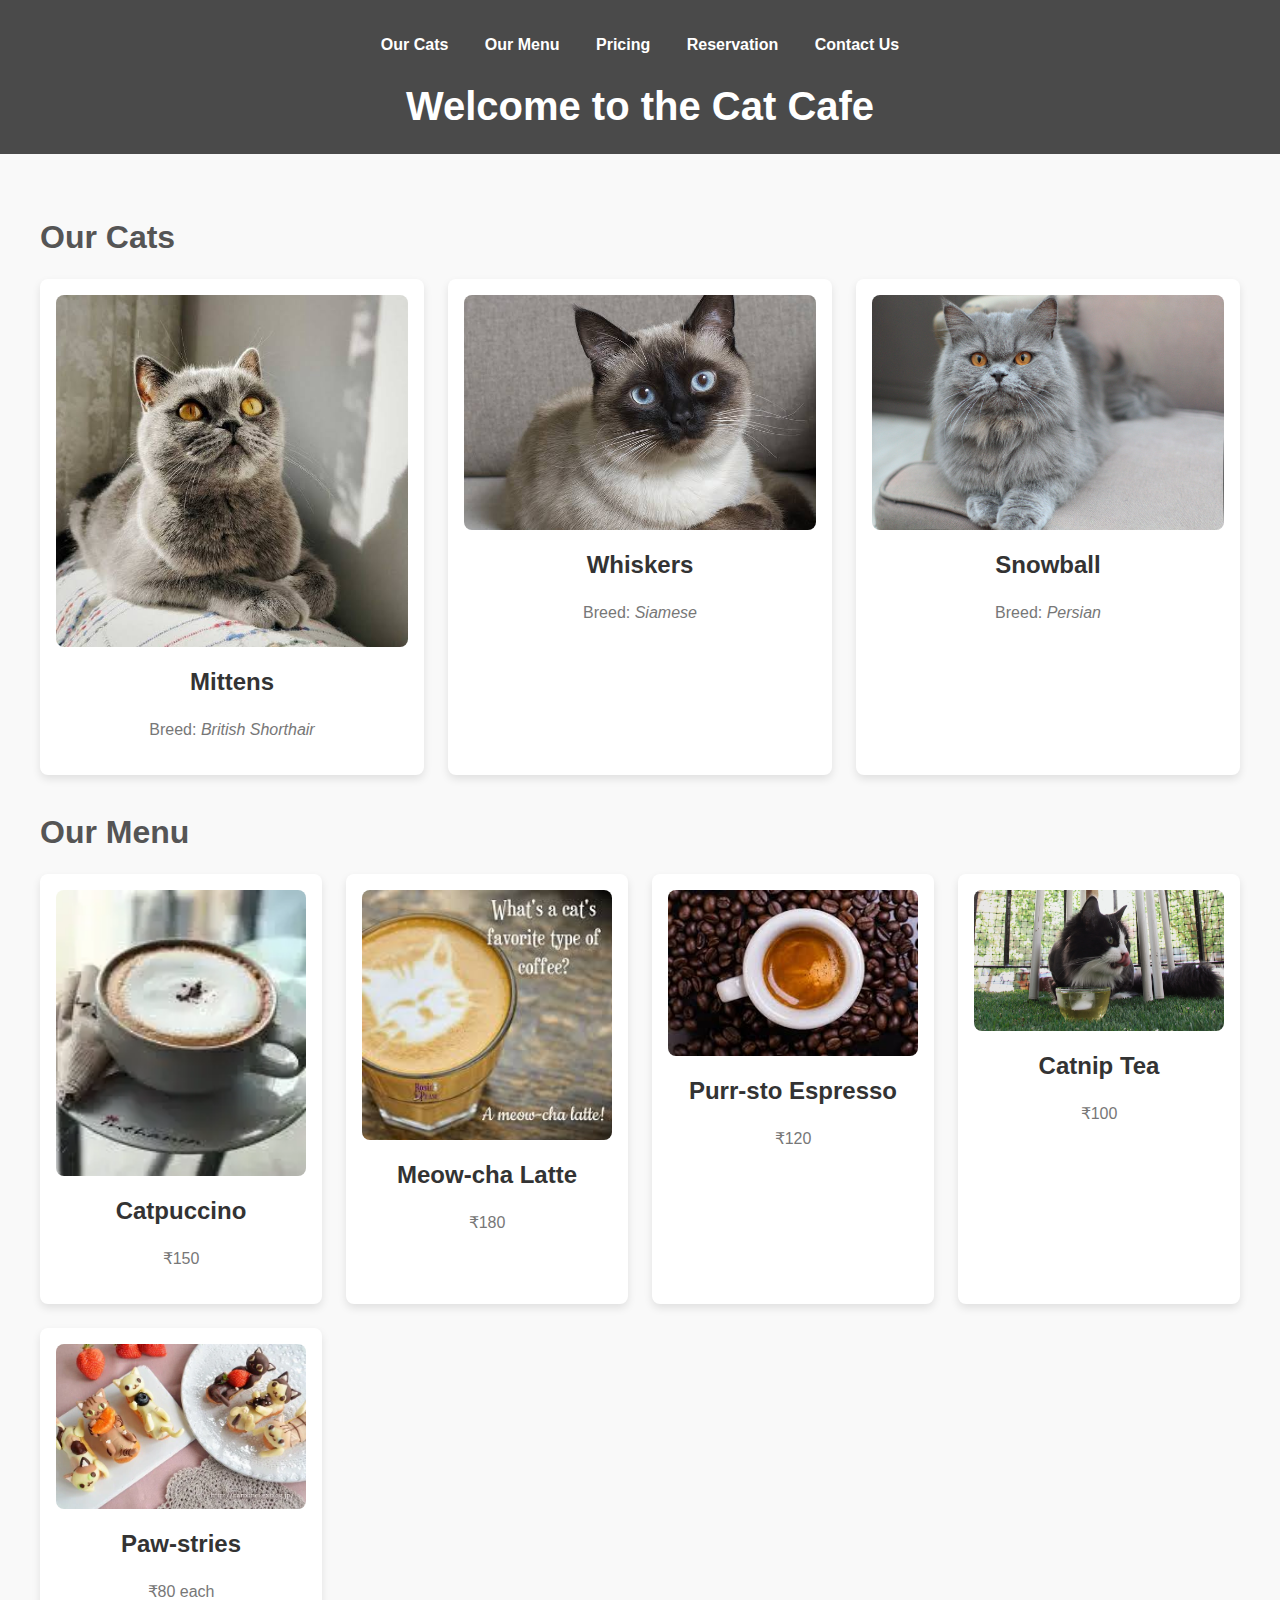
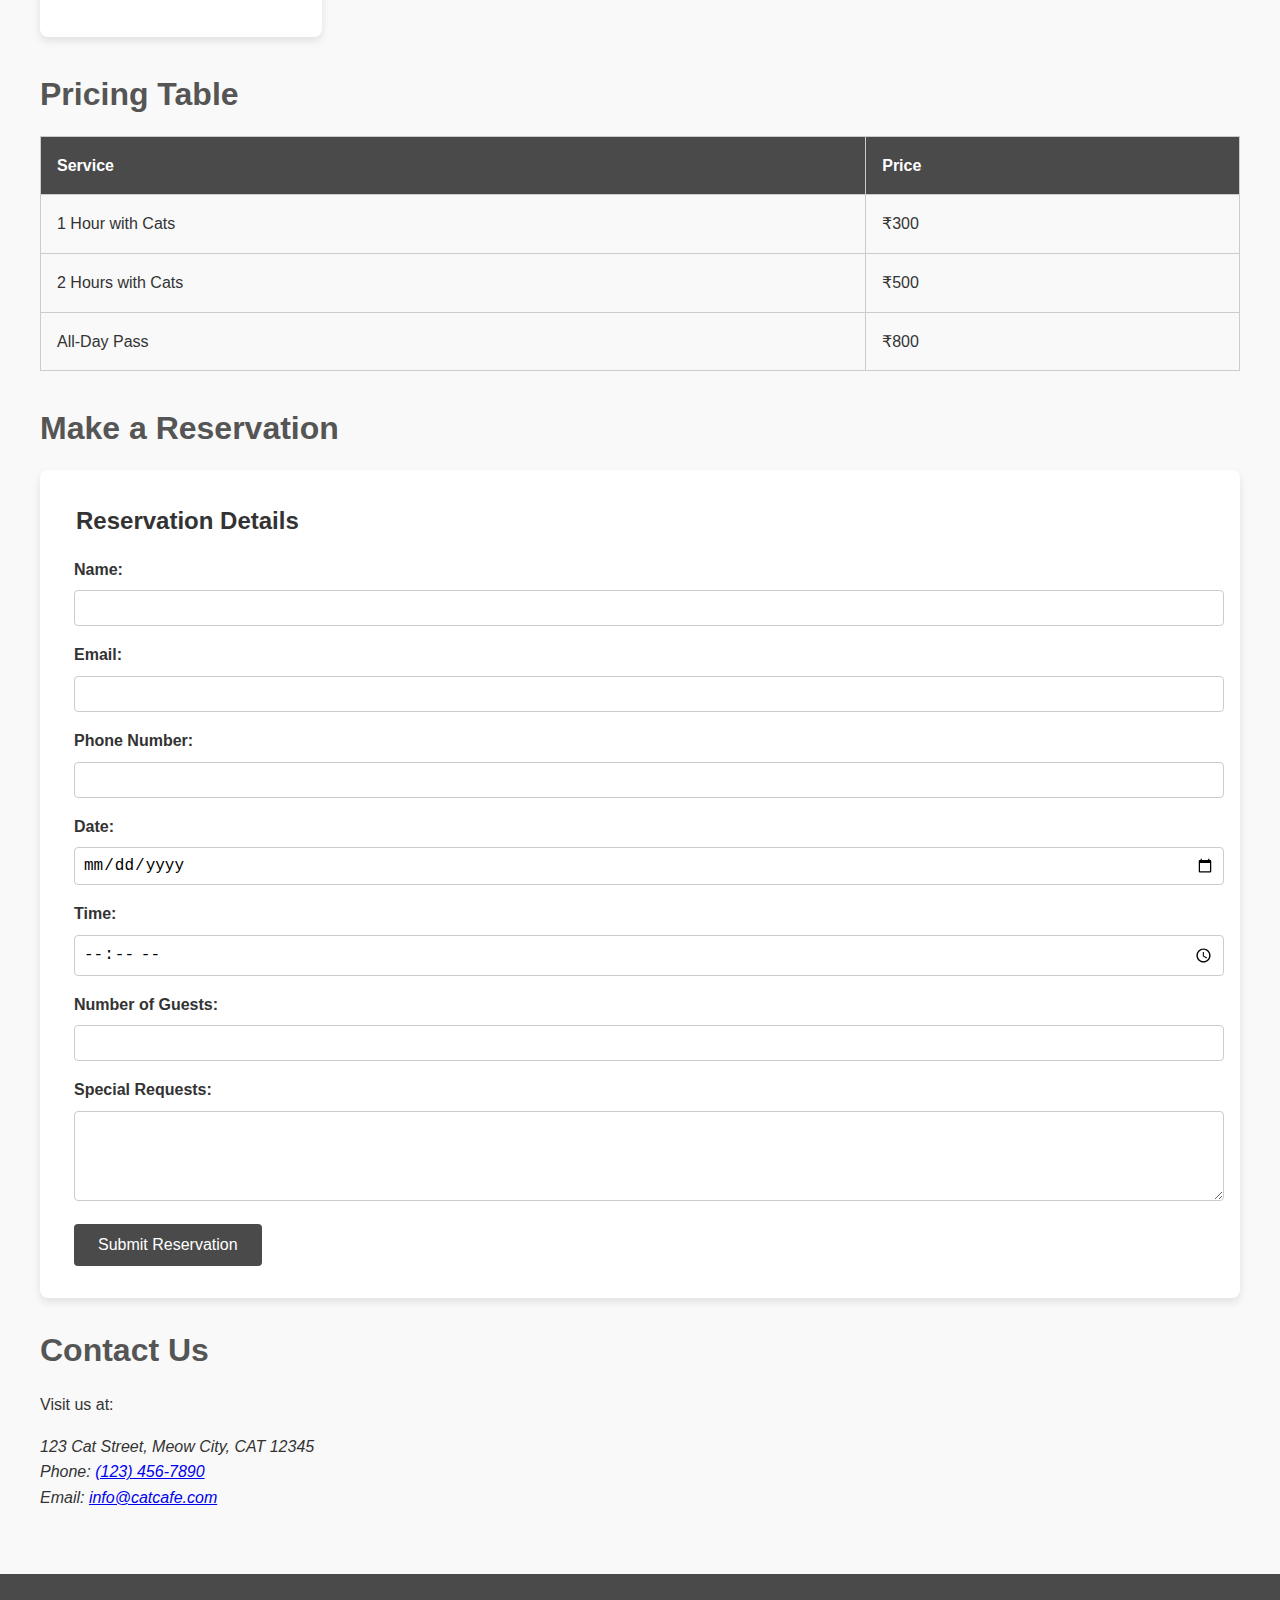
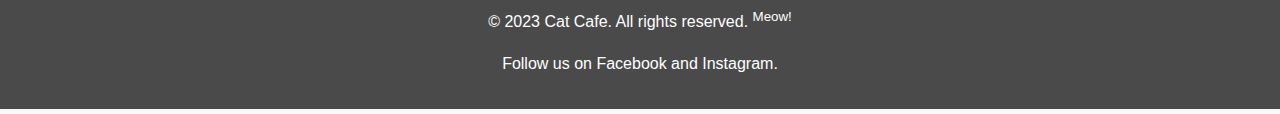
<file: New folder (2)/Movie Review/cat_cafe.html>
<!DOCTYPE html>
<html lang="en">
<head>
    <meta charset="UTF-8">
    <meta name="viewport" content="width=device-width, initial-scale=1.0">
    <meta name="description" content="Welcome to the Cat Cafe! Enjoy our menu and meet our adorable cats.">
    <title>Cat Cafe Menu</title>
    <link rel="stylesheet" href="cat_cafe.css">
</head>
<body>
    <header>
        <nav>
            <ul>
                <li><a href="#cats">Our Cats</a></li>
                <li><a href="#menu">Our Menu</a></li>
                <li><a href="#pricing">Pricing</a></li>
                <li><a href="#reservation">Reservation</a></li>
                <li><a href="#contact">Contact Us</a></li>
            </ul>
        </nav>
        <h1>Welcome to the Cat Cafe</h1>
    </header>

    <main>
        <!-- Cats Section -->
<section id="cats" class="menu-section">
    <h2>Our Cats</h2>
    <div class="cat-grid">
        <article class="cat-card">
            <img src="Cat 1.jpg" alt="Cat 1">
            <h3>Mittens</h3>
            <p>Breed: <em>British Shorthair</em></p>
        </article>
        <article class="cat-card">
            <img src="Cat 2.jpg" alt="Cat 2">
            <h3>Whiskers</h3>
            <p>Breed: <em>Siamese</em></p>
        </article>
        <article class="cat-card">
            <img src="Cat 3.jpg" alt="Cat 3">
            <h3>Snowball</h3>
            <p>Breed: <em>Persian</em></p>
        </article>
    </div>
</section>

        <!-- Menu Section -->
        <section id="menu" class="menu-section">
            <h2>Our Menu</h2>
            <div class="menu-grid">
                <div class="menu-item">
                    <img src="Catpuccino.webp" alt="Catpuccino">
                    <h3>Catpuccino</h3>
                    <p>₹150</p>
                </div>
                <div class="menu-item">
                    <img src="Meow-cha Latte.jpeg" alt="Meow-cha Latte">
                    <h3>Meow-cha Latte</h3>
                    <p>₹180</p>
                </div>
                <div class="menu-item">
                    <img src="Purr-sto Espresso.jpeg" alt="Purr-sto Espresso">
                    <h3>Purr-sto Espresso</h3>
                    <p>₹120</p>
                </div>
                <div class="menu-item">
                    <img src="Catnip Tea.webp" alt="Catnip Tea">
                    <h3>Catnip Tea</h3>
                    <p>₹100</p>
                </div>
                <div class="menu-item">
                    <img src="Paw-stries.webp" alt="Paw-stries">
                    <h3>Paw-stries</h3>
                    <p>₹80 each</p>
                </div>
            </div>
        </section>

        <!-- Pricing Section -->
        <section id="pricing">
            <h2>Pricing Table</h2>
            <table>
                <thead>
                    <tr>
                        <th>Service</th>
                        <th>Price</th>
                    </tr>
                </thead>
                <tbody>
                    <tr>
                        <td>1 Hour with Cats</td>
                        <td>₹300</td>
                    </tr>
                    <tr>
                        <td>2 Hours with Cats</td>
                        <td>₹500</td>
                    </tr>
                    <tr>
                        <td>All-Day Pass</td>
                        <td>₹800</td>
                    </tr>
                </tbody>
            </table>
        </section>

        <!-- Reservation Section -->
        <section id="reservation">
            <h2>Make a Reservation</h2>
            <form action="#" method="post">
                <fieldset>
                    <legend>Reservation Details</legend>
                    <label for="name">Name:</label>
                    <input type="text" id="name" name="name" required>

                    <label for="email">Email:</label>
                    <input type="email" id="email" name="email" required>

                    <label for="phone">Phone Number:</label>
                    <input type="tel" id="phone" name="phone" required>

                    <label for="date">Date:</label>
                    <input type="date" id="date" name="date" required>

                    <label for="time">Time:</label>
                    <input type="time" id="time" name="time" required>

                    <label for="guests">Number of Guests:</label>
                    <input type="number" id="guests" name="guests" min="1" max="10" required>

                    <label for="comments">Special Requests:</label>
                    <textarea id="comments" name="comments" rows="4"></textarea>

                    <button type="submit">Submit Reservation</button>
                </fieldset>
            </form>
        </section>

        <!-- Contact Section -->
        <aside id="contact">
            <h2>Contact Us</h2>
            <p>Visit us at:</p>
            <address>
                123 Cat Street, Meow City, CAT 12345<br>
                Phone: <a href="tel:+1234567890">(123) 456-7890</a><br>
                Email: <a href="mailto:info@catcafe.com">info@catcafe.com</a>
            </address>
        </aside>
    </main>

    <footer>
        <p>&copy; 2023 Cat Cafe. All rights reserved. <sup>Meow!</sup></p>
        <p>Follow us on <a href="#">Facebook</a> and <a href="#">Instagram</a>.</p>
    </footer>
</body>
</html>
</file>
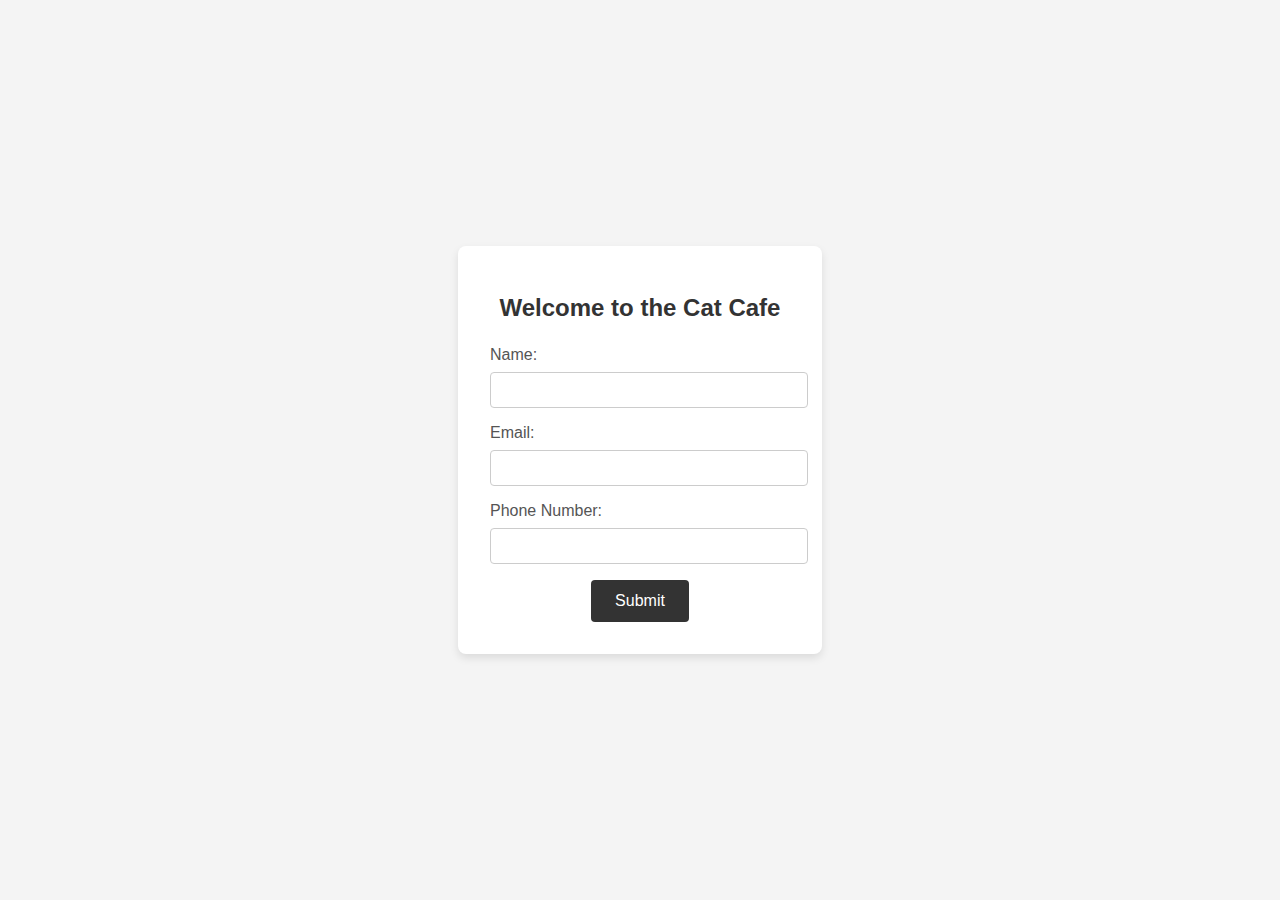
<file: New folder (2)/Movie Review/login.html>
<!DOCTYPE html>
<html lang="en">
<head>
    <meta charset="UTF-8">
    <meta name="viewport" content="width=device-width, initial-scale=1.0">
    <title>Cat Cafe Login</title>
    <link rel="stylesheet" href="login.css">
</head>
<body>
    <div class="login-container">
        <h1>Welcome to the Cat Cafe</h1>
        <form id="loginForm">
            <label for="name">Name:</label>
            <input type="text" id="name" name="name" required>

            <label for="email">Email:</label>
            <input type="email" id="email" name="email" required>

            <label for="phone">Phone Number:</label>
            <input type="tel" id="phone" name="phone" required>

            <button type="submit">Submit</button>
        </form>
    </div>

    <script src="script.js"></script>
</body>
</html>
</file>
<file: New folder (2)/Movie Review/cat_cafe.css>
body {
    font-family: 'Arial', sans-serif;
    background-color: #f9f9f9;
    margin: 0;
    padding: 0;
    color: #333;
    line-height: 1.6;
}

header {
    background-color: #4a4a4a;
    color: #fff;
    padding: 1rem 0;
    text-align: center;
}

header h1 {
    margin: 0;
    font-size: 2.5rem;
}

nav ul {
    list-style: none;
    padding: 0;
    margin: 1rem 0;
}

nav ul li {
    display: inline;
    margin: 0 1rem;
}

nav ul li a {
    color: #fff;
    text-decoration: none;
    font-weight: bold;
}

main {
    padding: 2rem;
    max-width: 1200px;
    margin: 0 auto;
}

.menu-section {
    margin-bottom: 2rem;
}

h2 {
    font-size: 2rem;
    margin-bottom: 1rem;
    color: #555;
}

.cat-grid, .menu-grid {
    display: grid;
    grid-template-columns: repeat(auto-fit, minmax(250px, 1fr));
    gap: 1.5rem;
}

.cat-card, .menu-item {
    background-color: #fff;
    padding: 1rem;
    border-radius: 8px;
    box-shadow: 0 4px 8px rgba(0, 0, 0, 0.1);
    text-align: center;
}

.cat-card img, .menu-item img {
    width: 100%;
    border-radius: 8px;
}

.cat-card h3, .menu-item h3 {
    font-size: 1.5rem;
    margin: 0.5rem 0;
}

.cat-card p, .menu-item p {
    font-size: 1rem;
    color: #777;
}

form {
    background-color: #fff;
    padding: 2rem;
    border-radius: 8px;
    box-shadow: 0 4px 8px rgba(0, 0, 0, 0.1);
}

fieldset {
    border: none;
    padding: 0;
}

legend {
    font-size: 1.5rem;
    font-weight: bold;
    margin-bottom: 1rem;
}

label {
    display: block;
    margin-bottom: 0.5rem;
    font-weight: bold;
}

input, textarea {
    width: 100%;
    padding: 0.5rem;
    margin-bottom: 1rem;
    border: 1px solid #ccc;
    border-radius: 4px;
    font-size: 1rem;
}

button {
    background-color: #4a4a4a;
    color: #fff;
    padding: 0.75rem 1.5rem;
    border: none;
    border-radius: 4px;
    cursor: pointer;
    font-size: 1rem;
    transition: background-color 0.3s ease, transform 0.2s ease, box-shadow 0.3s ease;
}

button:hover {
    background-color: #666;
    transform: scale(1.05);
    box-shadow: 0 4px 8px rgba(0, 0, 0, 0.2);
}

button:active {
    transform: scale(0.95);
}

table {
    width: 100%;
    border-collapse: collapse;
    margin-bottom: 2rem;
}

table th, table td {
    padding: 1rem;
    border: 1px solid #ccc;
    text-align: left;
}

table th {
    background-color: #4a4a4a;
    color: #fff;
}

footer {
    background-color: #4a4a4a;
    color: #fff;
    text-align: center;
    padding: 1rem 0;
    margin-top: 2rem;
}

footer a {
    color: #fff;
    text-decoration: none;
}
</file>
<file: New folder (2)/Movie Review/login.css>
body {
    font-family: 'Arial', sans-serif;
    background-color: #f4f4f4;
    display: flex;
    justify-content: center;
    align-items: center;
    height: 100vh;
    margin: 0;
}

.login-container {
    background-color: #fff;
    padding: 2rem;
    border-radius: 8px;
    box-shadow: 0 4px 8px rgba(0, 0, 0, 0.1);
    text-align: center;
    width: 300px;
}

h1 {
    font-size: 1.5rem;
    margin-bottom: 1.5rem;
    color: #333;
}

label {
    display: block;
    margin-bottom: 0.5rem;
    color: #555;
    text-align: left;
}

input {
    width: 100%;
    padding: 0.5rem;
    margin-bottom: 1rem;
    border: 1px solid #ccc;
    border-radius: 4px;
    font-size: 1rem;
}

button {
    background-color: #333;
    color: #fff;
    padding: 0.75rem 1.5rem;
    border: none;
    border-radius: 4px;
    cursor: pointer;
    font-size: 1rem;
    transition: background-color 0.3s ease;
}

button:hover {
    background-color: #555;
}
</file>
